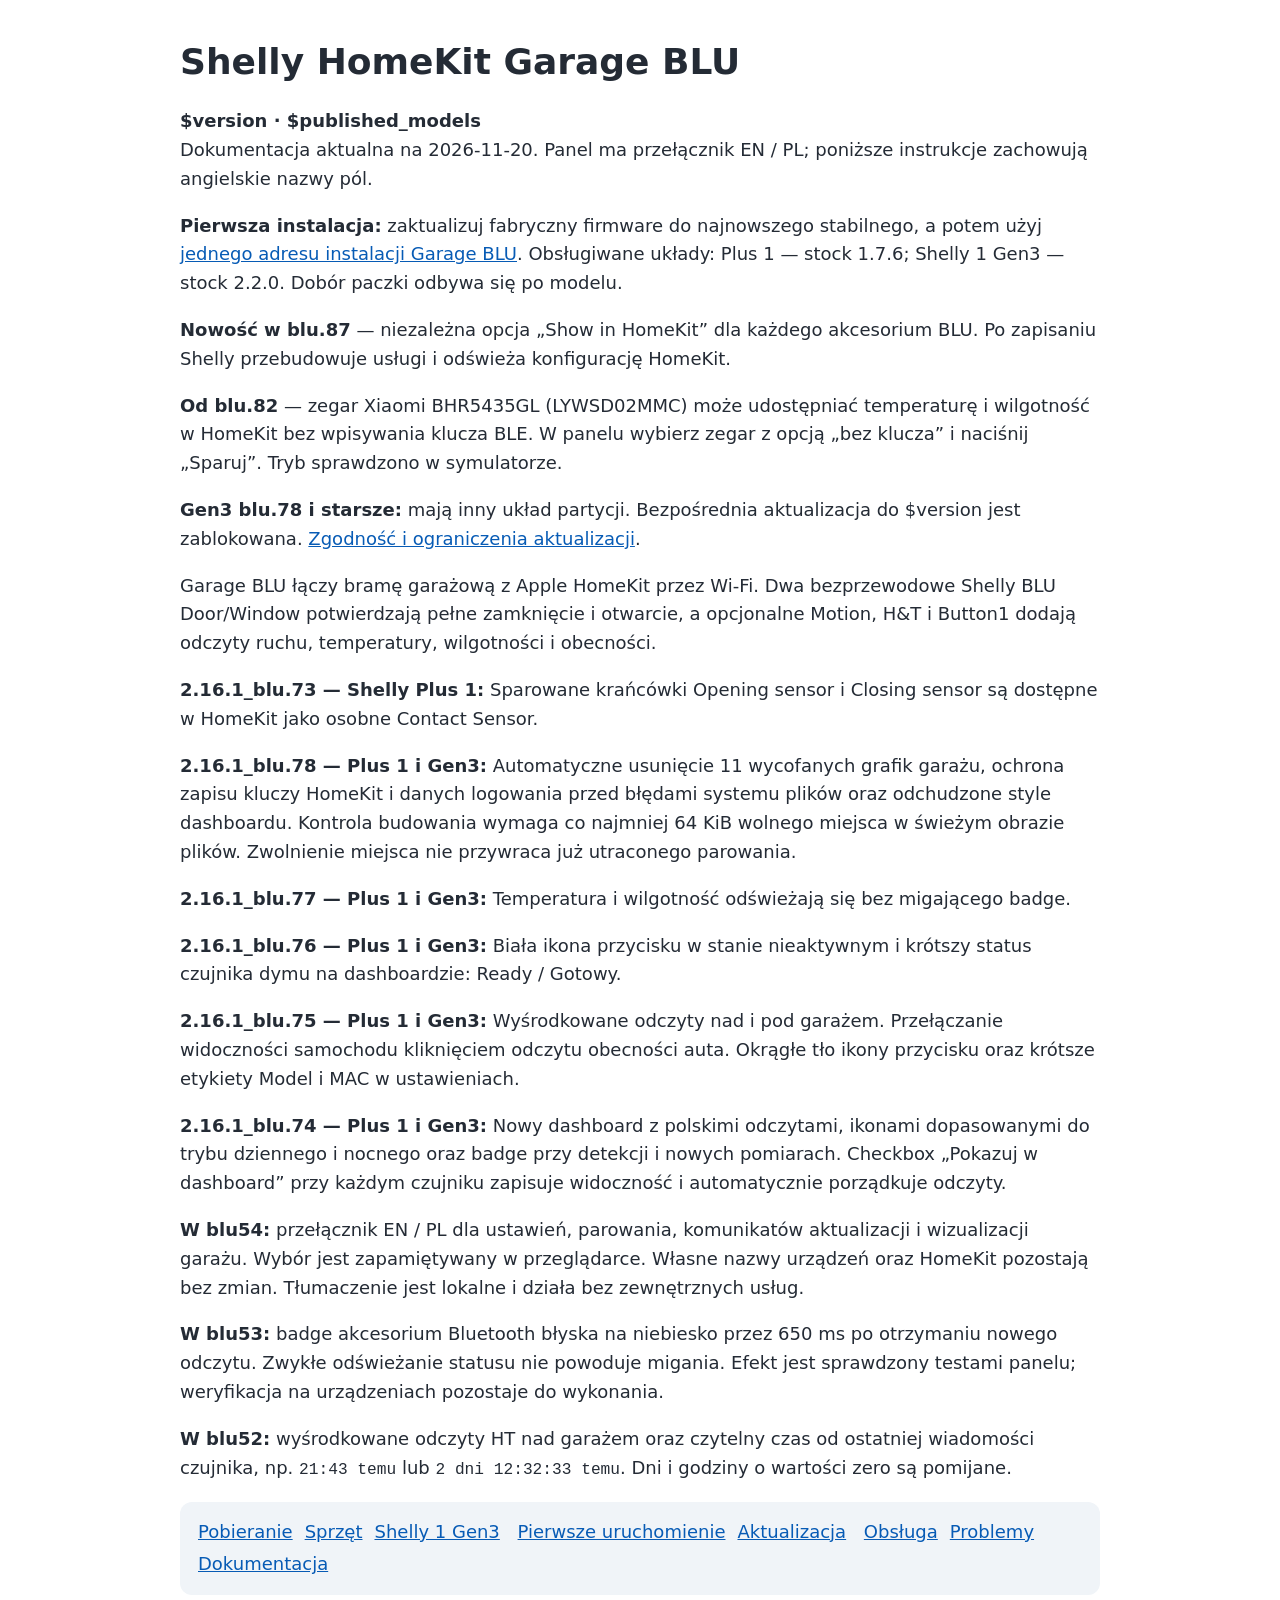
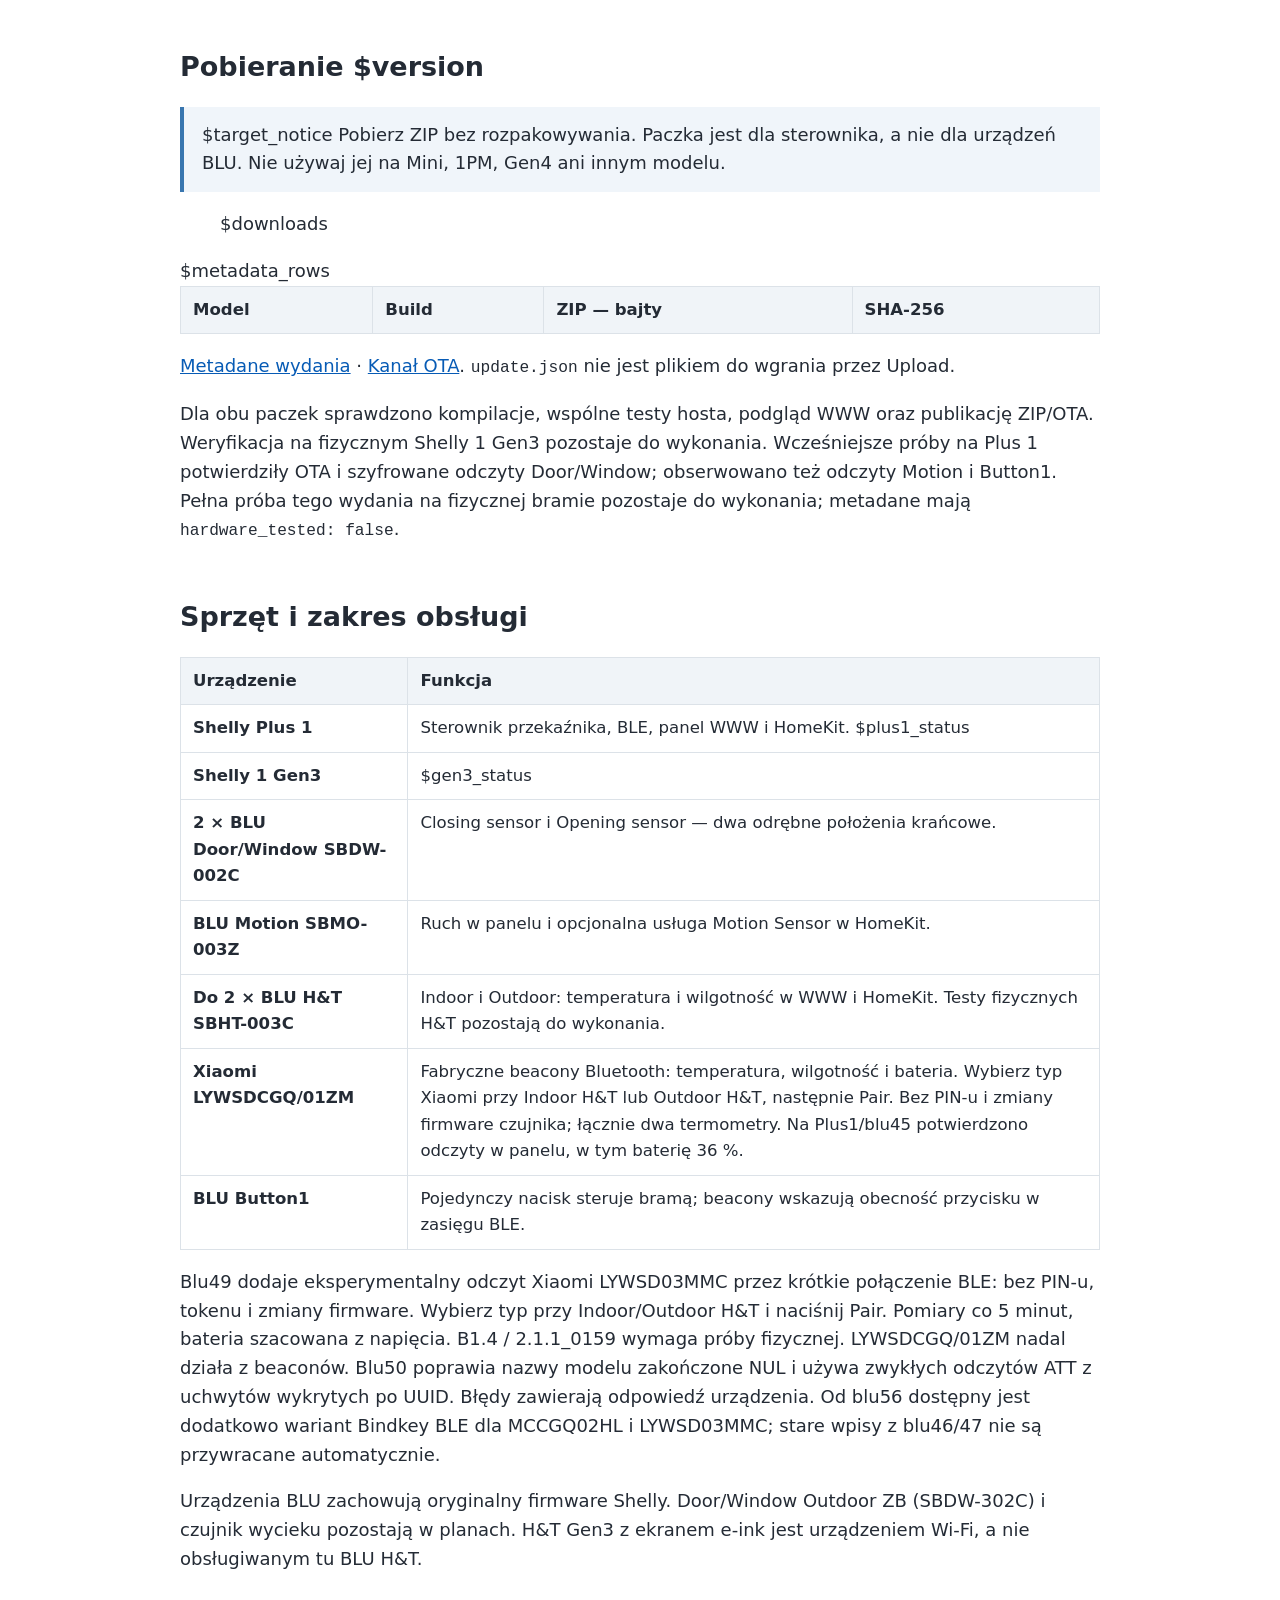
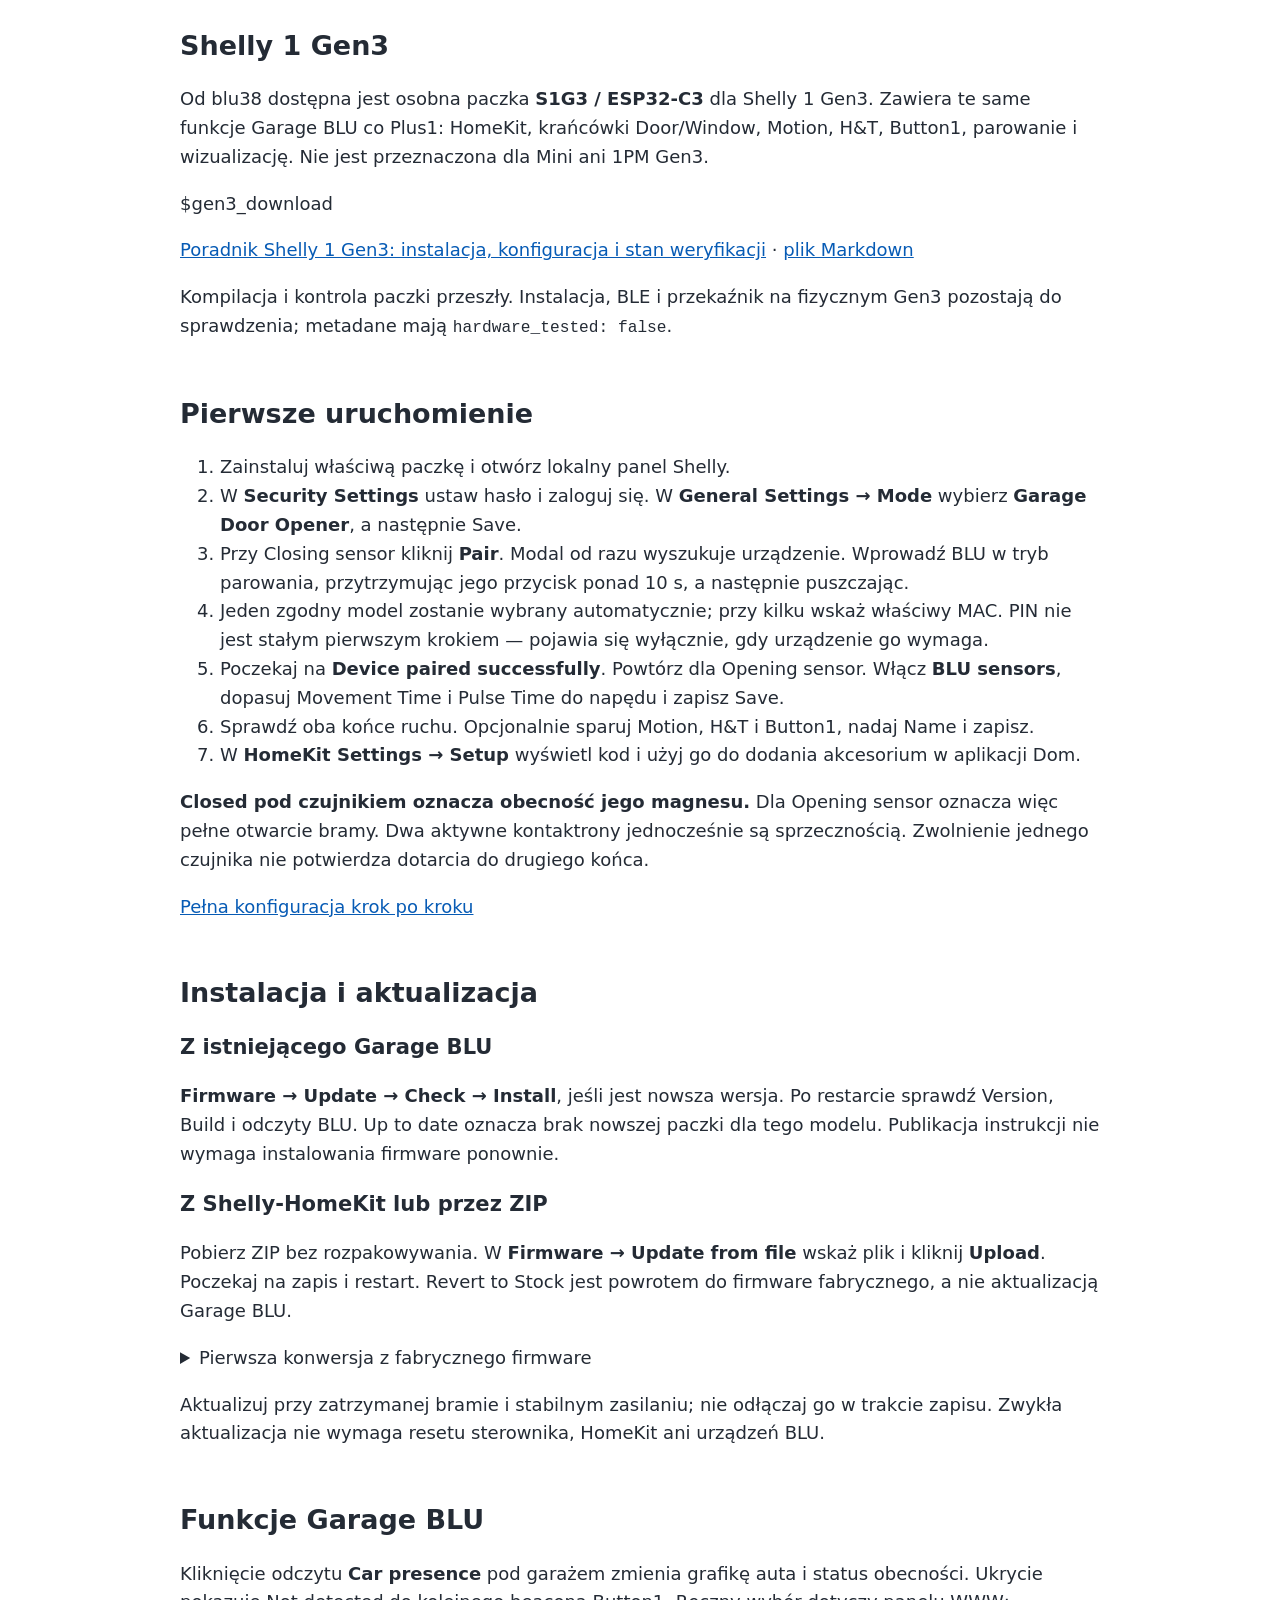
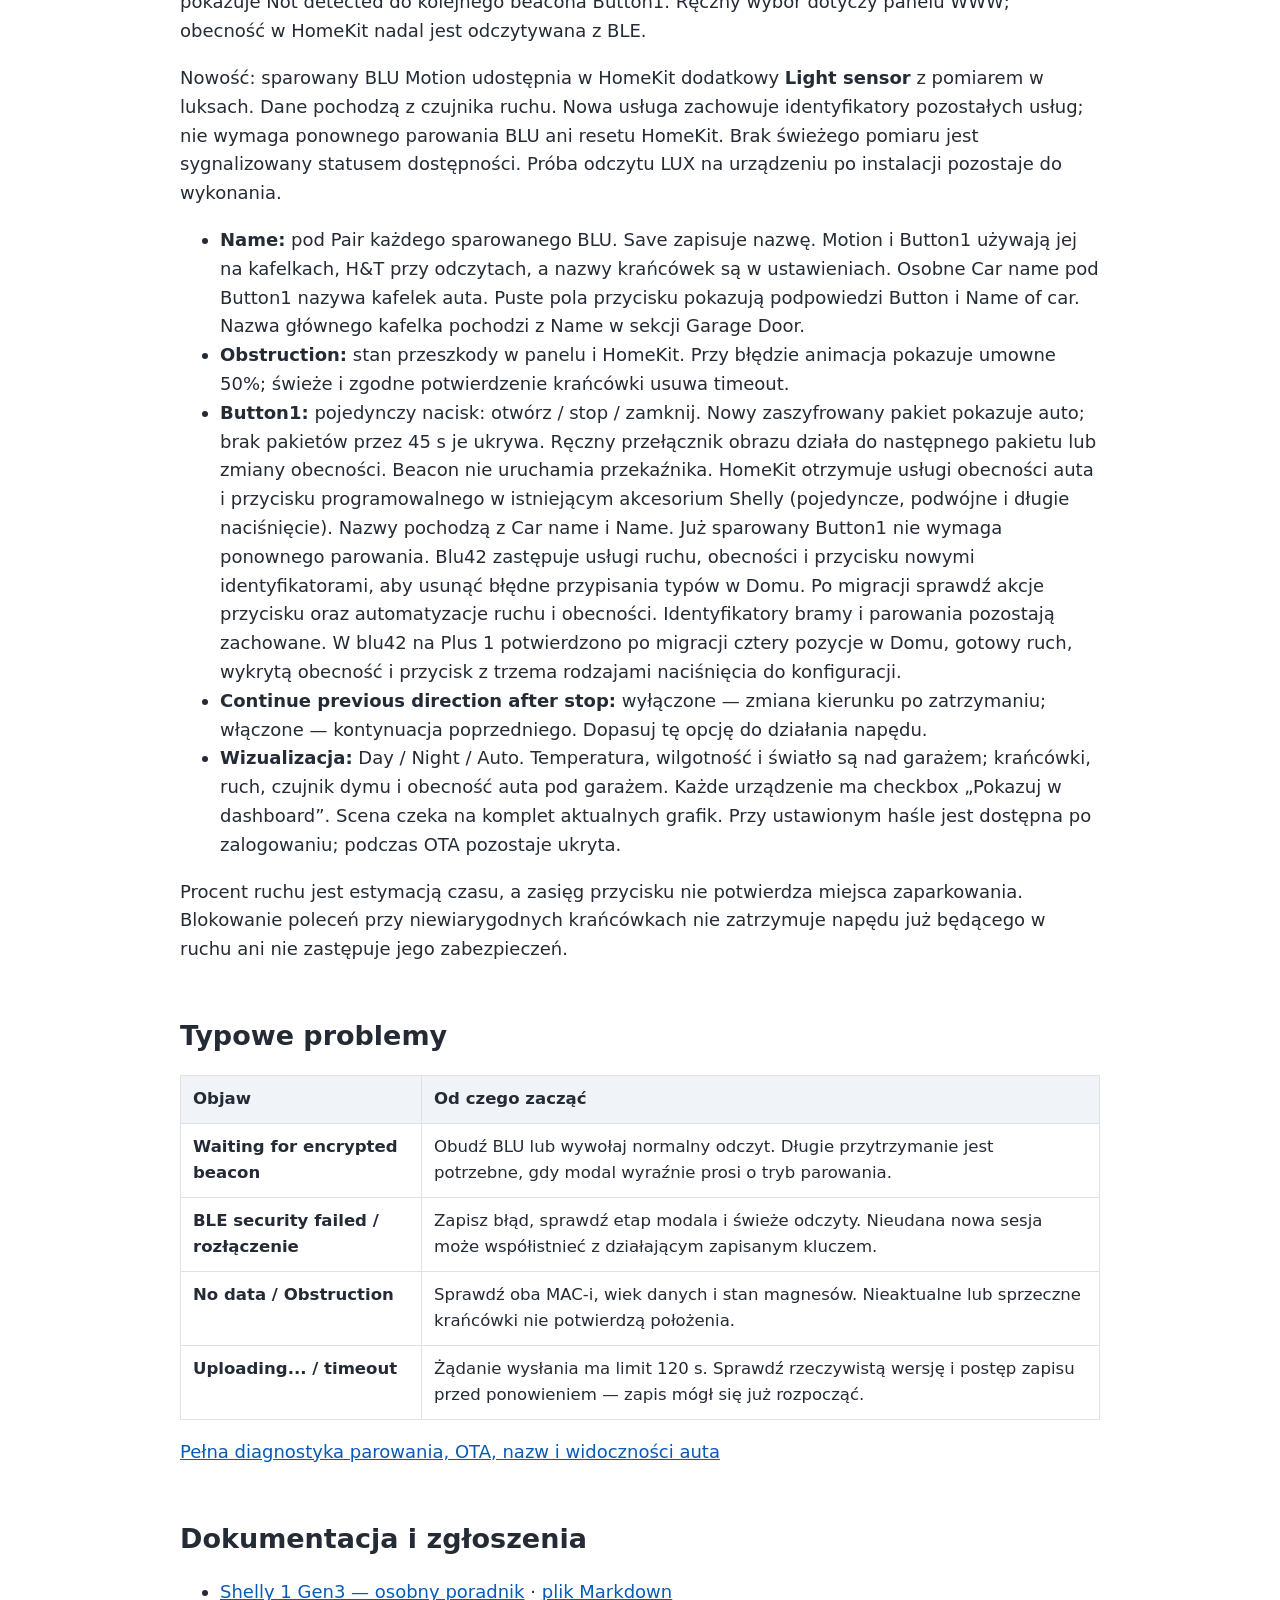
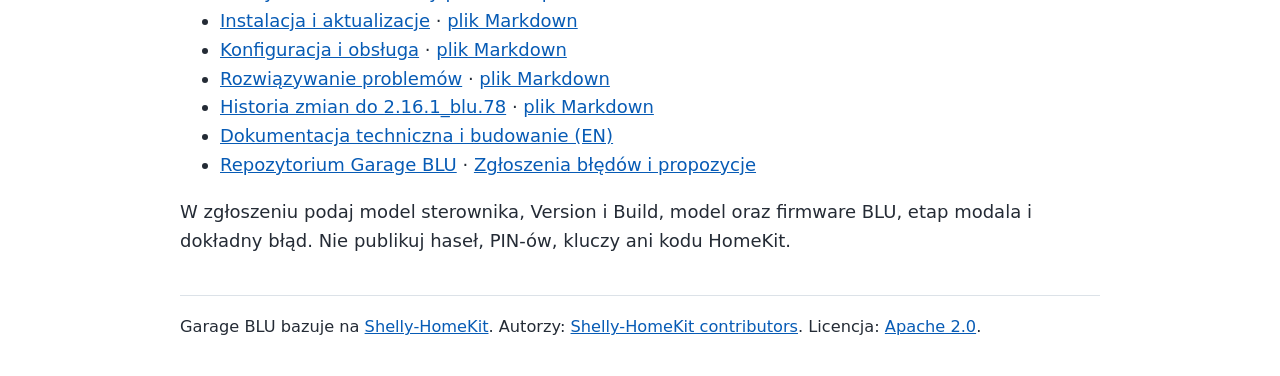
<file: tools/ota/landing.html>
<!doctype html>
<html lang="pl">
<head>
  <meta charset="utf-8">
  <meta name="viewport" content="width=device-width, initial-scale=1">
  <meta name="description" content="Garage BLU: firmware dla bramy garażowej, HomeKit i szyfrowanych urządzeń Shelly BLU. Pobieranie, konfiguracja i diagnostyka.">
  <title>Garage BLU $version — pobieranie i instrukcje</title>
  <style>
    body{font:18px/1.6 system-ui,sans-serif;max-width:920px;margin:40px auto;padding:0 22px;color:#242b35;background:#fff}
    h1{line-height:1.2}h2{margin-top:2em;line-height:1.3}h3{line-height:1.35}
    a{color:#075bb5}a:focus-visible{outline:3px solid #075bb5;outline-offset:3px}
    nav{padding:14px 18px;border-radius:12px;background:#f0f4f8}nav a{display:inline-block;margin:2px 12px 2px 0}
    .note{padding:14px 18px;border-left:4px solid #3976af;background:#f0f5fa}
    .table-wrap{overflow-x:auto}table{border-collapse:collapse;width:100%;font-size:.92em}
    th,td{padding:10px 12px;border:1px solid #dce2e8;text-align:left;vertical-align:top}thead{background:#f0f4f8}
    code{font-size:.9em;overflow-wrap:anywhere}pre{white-space:pre-wrap;overflow-wrap:anywhere;padding:14px;background:#f3f5f7;border-radius:10px}
    footer{margin:40px 0 24px;border-top:1px solid #dce2e8;padding-top:18px;font-size:.9em}
    @media(max-width:600px){body{font-size:16px;margin-top:24px}th,td{padding:8px}}
  </style>
</head>
<body>
<main>
<h1>Shelly HomeKit Garage BLU</h1>
<p><strong>$version · $published_models</strong><br>Dokumentacja aktualna na 2026-11-20. Panel ma przełącznik EN / PL; poniższe instrukcje zachowują angielskie nazwy pól.</p>
<p><strong>Pierwsza instalacja:</strong> zaktualizuj fabryczny firmware do najnowszego stabilnego, a potem użyj <a href="update/">jednego adresu instalacji Garage BLU</a>. Obsługiwane układy: Plus 1 — stock 1.7.6; Shelly 1 Gen3 — stock 2.2.0. Dobór paczki odbywa się po modelu.</p>
<p><strong>Nowość w blu.87</strong> — niezależna opcja „Show in HomeKit” dla każdego akcesorium BLU. Po zapisaniu Shelly przebudowuje usługi i odświeża konfigurację HomeKit.</p>
<p><strong>Od blu.82</strong> — zegar Xiaomi BHR5435GL (LYWSD02MMC) może udostępniać temperaturę i wilgotność w HomeKit bez wpisywania klucza BLE. W panelu wybierz zegar z opcją „bez klucza” i naciśnij „Sparuj”. Tryb sprawdzono w symulatorze.</p>
<p><strong>Gen3 blu.78 i starsze:</strong> mają inny układ partycji. Bezpośrednia aktualizacja do $version jest zablokowana. <a href="INSTALACJA_JEDEN_ADRES.md">Zgodność i ograniczenia aktualizacji</a>.</p>
<p>Garage BLU łączy bramę garażową z Apple HomeKit przez Wi-Fi. Dwa bezprzewodowe
Shelly BLU Door/Window potwierdzają pełne zamknięcie i otwarcie, a opcjonalne
Motion, H&amp;T i Button1 dodają odczyty ruchu, temperatury, wilgotności i obecności.</p>
<p><strong>2.16.1_blu.73 — Shelly Plus 1:</strong> Sparowane krańcówki Opening sensor i Closing sensor są dostępne w HomeKit jako osobne Contact Sensor.</p>
<p><strong>2.16.1_blu.78 — Plus 1 i Gen3:</strong> Automatyczne usunięcie 11 wycofanych grafik garażu, ochrona zapisu kluczy HomeKit i danych logowania przed błędami systemu plików oraz odchudzone style dashboardu. Kontrola budowania wymaga co najmniej 64 KiB wolnego miejsca w świeżym obrazie plików. Zwolnienie miejsca nie przywraca już utraconego parowania.</p>
<p><strong>2.16.1_blu.77 — Plus 1 i Gen3:</strong> Temperatura i wilgotność odświeżają się bez migającego badge.</p>
<p><strong>2.16.1_blu.76 — Plus 1 i Gen3:</strong> Biała ikona przycisku w stanie nieaktywnym i krótszy status czujnika dymu na dashboardzie: Ready / Gotowy.</p>
<p><strong>2.16.1_blu.75 — Plus 1 i Gen3:</strong> Wyśrodkowane odczyty nad i pod garażem. Przełączanie widoczności samochodu kliknięciem odczytu obecności auta. Okrągłe tło ikony przycisku oraz krótsze etykiety Model i MAC w ustawieniach.</p>
<p><strong>2.16.1_blu.74 — Plus 1 i Gen3:</strong> Nowy dashboard z polskimi odczytami, ikonami dopasowanymi do trybu dziennego i nocnego oraz badge przy detekcji i nowych pomiarach. Checkbox „Pokazuj w dashboard” przy każdym czujniku zapisuje widoczność i automatycznie porządkuje odczyty.</p>
<p><strong>W blu54:</strong> przełącznik EN / PL dla ustawień, parowania, komunikatów aktualizacji i wizualizacji garażu. Wybór jest zapamiętywany w przeglądarce. Własne nazwy urządzeń oraz HomeKit pozostają bez zmian. Tłumaczenie jest lokalne i działa bez zewnętrznych usług.</p>
<p><strong>W blu53:</strong> badge akcesorium Bluetooth błyska na niebiesko przez 650 ms po otrzymaniu nowego odczytu. Zwykłe odświeżanie statusu nie powoduje migania. Efekt jest sprawdzony testami panelu; weryfikacja na urządzeniach pozostaje do wykonania.</p>
<p><strong>W blu52:</strong> wyśrodkowane odczyty HT nad garażem oraz czytelny czas od ostatniej wiadomości czujnika, np. <code>21:43 temu</code> lub <code>2 dni 12:32:33 temu</code>. Dni i godziny o wartości zero są pomijane.</p>
<nav aria-label="Na tej stronie">
  <a href="#pobieranie">Pobieranie</a><a href="#sprzet">Sprzęt</a><a href="#gen3">Shelly 1 Gen3</a>
  <a href="#konfiguracja">Pierwsze uruchomienie</a><a href="#aktualizacja">Aktualizacja</a>
  <a href="#funkcje">Obsługa</a><a href="#problemy">Problemy</a><a href="#dokumentacja">Dokumentacja</a>
</nav>

<section id="pobieranie">
<h2>Pobieranie $version</h2>
<p class="note">$target_notice Pobierz ZIP bez rozpakowywania. Paczka jest dla sterownika,
a nie dla urządzeń BLU. Nie używaj jej na Mini, 1PM, Gen4 ani innym modelu.</p>
<ul>$downloads</ul>
<div class="table-wrap"><table>
<thead><tr><th>Model</th><th>Build</th><th>ZIP — bajty</th><th>SHA-256</th></tr></thead>
<tbody>$metadata_rows</tbody>
</table></div>
<p><a href="release.json">Metadane wydania</a> · <a href="update.json">Kanał OTA</a>.
<code>update.json</code> nie jest plikiem do wgrania przez Upload.</p>
<p>Dla obu paczek sprawdzono kompilacje, wspólne testy hosta, podgląd WWW oraz publikację ZIP/OTA.
Weryfikacja na fizycznym Shelly 1 Gen3 pozostaje do wykonania.
Wcześniejsze próby na Plus 1 potwierdziły OTA i szyfrowane odczyty Door/Window;
obserwowano też odczyty Motion i Button1. Pełna próba tego wydania na fizycznej bramie
pozostaje do wykonania; metadane mają <code>hardware_tested: false</code>.</p>
</section>

<section id="sprzet">
<h2>Sprzęt i zakres obsługi</h2>
<div class="table-wrap"><table>
<thead><tr><th>Urządzenie</th><th>Funkcja</th></tr></thead>
<tbody>
<tr><th scope="row">Shelly Plus 1</th><td>Sterownik przekaźnika, BLE, panel WWW i HomeKit. $plus1_status</td></tr>
<tr><th scope="row">Shelly 1 Gen3</th><td>$gen3_status</td></tr>
<tr><th scope="row">2 × BLU Door/Window SBDW-002C</th><td>Closing sensor i Opening sensor — dwa odrębne położenia krańcowe.</td></tr>
<tr><th scope="row">BLU Motion SBMO-003Z</th><td>Ruch w panelu i opcjonalna usługa Motion Sensor w HomeKit.</td></tr>
<tr><th scope="row">Do 2 × BLU H&amp;T SBHT-003C</th><td>Indoor i Outdoor: temperatura i wilgotność w WWW i HomeKit. Testy fizycznych H&amp;T pozostają do wykonania.</td></tr>
<tr><th scope="row">Xiaomi LYWSDCGQ/01ZM</th><td>Fabryczne beacony Bluetooth: temperatura, wilgotność i bateria. Wybierz typ Xiaomi przy Indoor H&amp;T lub Outdoor H&amp;T, następnie Pair. Bez PIN-u i zmiany firmware czujnika; łącznie dwa termometry. Na Plus1/blu45 potwierdzono odczyty w panelu, w tym baterię 36 %.</td></tr>
<tr><th scope="row">BLU Button1</th><td>Pojedynczy nacisk steruje bramą; beacony wskazują obecność przycisku w zasięgu BLE.</td></tr>
</tbody></table></div>
<p>Blu49 dodaje eksperymentalny odczyt Xiaomi LYWSD03MMC przez krótkie połączenie BLE: bez PIN-u, tokenu i zmiany firmware. Wybierz typ przy Indoor/Outdoor H&amp;T i naciśnij Pair. Pomiary co 5 minut, bateria szacowana z napięcia. B1.4 / 2.1.1_0159 wymaga próby fizycznej. LYWSDCGQ/01ZM nadal działa z beaconów. Blu50 poprawia nazwy modelu zakończone NUL i używa zwykłych odczytów ATT z uchwytów wykrytych po UUID. Błędy zawierają odpowiedź urządzenia. Od blu56 dostępny jest dodatkowo wariant Bindkey BLE dla MCCGQ02HL i LYWSD03MMC; stare wpisy z blu46/47 nie są przywracane automatycznie.</p>
<p>Urządzenia BLU zachowują oryginalny firmware Shelly. Door/Window Outdoor ZB
(SBDW-302C) i czujnik wycieku pozostają w planach. H&amp;T Gen3 z ekranem e-ink jest
urządzeniem Wi-Fi, a nie obsługiwanym tu BLU H&amp;T.</p>
</section>

<section id="gen3">
<h2>Shelly 1 Gen3</h2>
<p>Od blu38 dostępna jest osobna paczka <strong>S1G3 / ESP32-C3</strong> dla Shelly 1 Gen3.
Zawiera te same funkcje Garage BLU co Plus1: HomeKit, krańcówki Door/Window, Motion,
H&amp;T, Button1, parowanie i wizualizację. Nie jest przeznaczona dla Mini ani 1PM Gen3.</p>
<p>$gen3_download</p>
<p><a href="$repo/blob/master/docs/SHELLY_1_GEN3.md">Poradnik Shelly 1 Gen3: instalacja, konfiguracja i stan weryfikacji</a>
· <a href="SHELLY_1_GEN3.md">plik Markdown</a></p>
<p>Kompilacja i kontrola paczki przeszły. Instalacja, BLE i przekaźnik na fizycznym Gen3
pozostają do sprawdzenia; metadane mają <code>hardware_tested: false</code>.</p>
</section>

<section id="konfiguracja">
<h2>Pierwsze uruchomienie</h2>
<ol>
<li>Zainstaluj właściwą paczkę i otwórz lokalny panel Shelly.</li>
<li>W <strong>Security Settings</strong> ustaw hasło i zaloguj się.
W <strong>General Settings → Mode</strong> wybierz <strong>Garage Door Opener</strong>, a następnie Save.</li>
<li>Przy Closing sensor kliknij <strong>Pair</strong>. Modal od razu wyszukuje urządzenie.
Wprowadź BLU w tryb parowania, przytrzymując jego przycisk ponad 10 s, a następnie puszczając.</li>
<li>Jeden zgodny model zostanie wybrany automatycznie; przy kilku wskaż właściwy MAC.
PIN nie jest stałym pierwszym krokiem — pojawia się wyłącznie, gdy urządzenie go wymaga.</li>
<li>Poczekaj na <strong>Device paired successfully</strong>. Powtórz dla Opening sensor.
Włącz <strong>BLU sensors</strong>, dopasuj Movement Time i Pulse Time do napędu i zapisz Save.</li>
<li>Sprawdź oba końce ruchu. Opcjonalnie sparuj Motion, H&amp;T i Button1, nadaj Name i zapisz.</li>
<li>W <strong>HomeKit Settings → Setup</strong> wyświetl kod i użyj go do dodania akcesorium w aplikacji Dom.</li>
</ol>
<p><strong>Closed pod czujnikiem oznacza obecność jego magnesu.</strong> Dla Opening sensor
oznacza więc pełne otwarcie bramy. Dwa aktywne kontaktrony jednocześnie są sprzecznością.
Zwolnienie jednego czujnika nie potwierdza dotarcia do drugiego końca.</p>
<p><a href="$repo/blob/master/docs/KONFIGURACJA.md">Pełna konfiguracja krok po kroku</a></p>
</section>

<section id="aktualizacja">
<h2>Instalacja i aktualizacja</h2>
<h3>Z istniejącego Garage BLU</h3>
<p><strong>Firmware → Update → Check → Install</strong>, jeśli jest nowsza wersja.
Po restarcie sprawdź Version, Build i odczyty BLU. Up to date oznacza brak nowszej
paczki dla tego modelu. Publikacja instrukcji nie wymaga instalowania firmware ponownie.</p>
<h3>Z Shelly-HomeKit lub przez ZIP</h3>
<p>Pobierz ZIP bez rozpakowywania. W <strong>Firmware → Update from file</strong>
wskaż plik i kliknij <strong>Upload</strong>. Poczekaj na zapis i restart.
Revert to Stock jest powrotem do firmware fabrycznego, a nie aktualizacją Garage BLU.</p>
<details>
<summary>Pierwsza konwersja z fabrycznego firmware</summary>
<p>Zalecana ścieżka: najnowszy stabilny stock, następnie <a href="update/">instalator sprawdzający model sprzętu i wersję firmware</a>. Link pojawia się dopiero po zgodnej weryfikacji. Nowszy stock także wymaga potwierdzenia zgodności. Poniżej alternatywa z bezpośrednim ZIP-em.</p>
<p>Otwórz fabryczny panel i użyj instalacji własnego ZIP-u lub URL, jeśli jest dostępna.
Alternatywą jest fabryczne RPC Shelly.Update z parametrem url. Wybierz przykład dla
dokładnego modelu. Po podstawieniu ADRES_IP i otwarciu adresu rozpoczyna aktualizację:</p>
$stock_update_examples
<p>Przy haśle użyj uwierzytelnionego panelu lub klienta RPC. Samo istnienie tego RPC
nie potwierdza zgodności z każdą fabryczną wersją lub partycjonowaniem.
<a href="$repo/blob/master/docs/AKTUALIZACJA.md">Pełna instrukcja i stan weryfikacji konwersji</a>.</p>
</details>
<p>Aktualizuj przy zatrzymanej bramie i stabilnym zasilaniu; nie odłączaj go w trakcie
zapisu. Zwykła aktualizacja nie wymaga resetu sterownika, HomeKit ani urządzeń BLU.</p>
</section>

<section id="funkcje">
<h2>Funkcje Garage BLU</h2>
<p>Kliknięcie odczytu <strong>Car presence</strong> pod garażem zmienia grafikę auta i status obecności.
Ukrycie pokazuje Not detected do kolejnego beacona Button1.
Ręczny wybór dotyczy panelu WWW; obecność w HomeKit nadal jest odczytywana z BLE.</p>
<p>Nowość: sparowany BLU Motion udostępnia w HomeKit dodatkowy <strong>Light sensor</strong>
z pomiarem w luksach. Dane pochodzą z czujnika ruchu. Nowa usługa zachowuje
identyfikatory pozostałych usług; nie wymaga ponownego parowania BLU ani resetu HomeKit.
Brak świeżego pomiaru jest sygnalizowany statusem dostępności. Próba odczytu LUX
na urządzeniu po instalacji pozostaje do wykonania.</p>
<ul>
<li><strong>Name:</strong> pod Pair każdego sparowanego BLU. Save zapisuje nazwę.
Motion i Button1 używają jej na kafelkach, H&amp;T przy odczytach, a nazwy krańcówek są w ustawieniach.
Osobne Car name pod Button1 nazywa kafelek auta. Puste pola przycisku pokazują podpowiedzi Button i Name of car.
Nazwa głównego kafelka pochodzi z Name w sekcji Garage Door.</li>
<li><strong>Obstruction:</strong> stan przeszkody w panelu i HomeKit. Przy błędzie animacja
pokazuje umowne 50%; świeże i zgodne potwierdzenie krańcówki usuwa timeout.</li>
<li><strong>Button1:</strong> pojedynczy nacisk: otwórz / stop / zamknij. Nowy zaszyfrowany
pakiet pokazuje auto; brak pakietów przez 45 s je ukrywa. Ręczny przełącznik obrazu działa
do następnego pakietu lub zmiany obecności. Beacon nie uruchamia przekaźnika.
HomeKit otrzymuje usługi obecności auta i przycisku programowalnego w istniejącym akcesorium Shelly
(pojedyncze, podwójne i długie naciśnięcie). Nazwy pochodzą z Car name i Name.
Już sparowany Button1 nie wymaga ponownego parowania. Blu42 zastępuje usługi ruchu,
obecności i przycisku nowymi identyfikatorami, aby usunąć błędne przypisania typów w Domu.
Po migracji sprawdź akcje przycisku oraz automatyzacje ruchu i obecności.
Identyfikatory bramy i parowania pozostają zachowane. W blu42 na Plus 1 potwierdzono po
migracji cztery pozycje w Domu, gotowy ruch, wykrytą obecność i przycisk z trzema
rodzajami naciśnięcia do konfiguracji.</li>
<li><strong>Continue previous direction after stop:</strong> wyłączone — zmiana kierunku po
zatrzymaniu; włączone — kontynuacja poprzedniego. Dopasuj tę opcję do działania napędu.</li>
<li><strong>Wizualizacja:</strong> Day / Night / Auto. Temperatura, wilgotność i światło
są nad garażem; krańcówki, ruch, czujnik dymu i obecność auta pod garażem.
Każde urządzenie ma checkbox „Pokazuj w dashboard”. Scena czeka na komplet aktualnych grafik.
Przy ustawionym haśle jest dostępna po zalogowaniu; podczas OTA pozostaje ukryta.</li>
</ul>
<p>Procent ruchu jest estymacją czasu, a zasięg przycisku nie potwierdza miejsca
zaparkowania. Blokowanie poleceń przy niewiarygodnych krańcówkach nie zatrzymuje
napędu już będącego w ruchu ani nie zastępuje jego zabezpieczeń.</p>
</section>

<section id="problemy">
<h2>Typowe problemy</h2>
<div class="table-wrap"><table>
<thead><tr><th>Objaw</th><th>Od czego zacząć</th></tr></thead>
<tbody>
<tr><th scope="row">Waiting for encrypted beacon</th><td>Obudź BLU lub wywołaj normalny odczyt. Długie przytrzymanie jest potrzebne, gdy modal wyraźnie prosi o tryb parowania.</td></tr>
<tr><th scope="row">BLE security failed / rozłączenie</th><td>Zapisz błąd, sprawdź etap modala i świeże odczyty. Nieudana nowa sesja może współistnieć z działającym zapisanym kluczem.</td></tr>
<tr><th scope="row">No data / Obstruction</th><td>Sprawdź oba MAC-i, wiek danych i stan magnesów. Nieaktualne lub sprzeczne krańcówki nie potwierdzą położenia.</td></tr>
<tr><th scope="row">Uploading... / timeout</th><td>Żądanie wysłania ma limit 120 s. Sprawdź rzeczywistą wersję i postęp zapisu przed ponowieniem — zapis mógł się już rozpocząć.</td></tr>
</tbody></table></div>
<p><a href="$repo/blob/master/docs/ROZWIAZYWANIE_PROBLEMOW.md">Pełna diagnostyka parowania, OTA, nazw i widoczności auta</a></p>
</section>

<section id="dokumentacja">
<h2>Dokumentacja i zgłoszenia</h2>
<ul>
<li><a href="$repo/blob/master/docs/SHELLY_1_GEN3.md">Shelly 1 Gen3 — osobny poradnik</a> · <a href="SHELLY_1_GEN3.md">plik Markdown</a></li>
<li><a href="$repo/blob/master/docs/AKTUALIZACJA.md">Instalacja i aktualizacje</a> · <a href="AKTUALIZACJA.md">plik Markdown</a></li>
<li><a href="$repo/blob/master/docs/KONFIGURACJA.md">Konfiguracja i obsługa</a> · <a href="KONFIGURACJA.md">plik Markdown</a></li>
<li><a href="$repo/blob/master/docs/ROZWIAZYWANIE_PROBLEMOW.md">Rozwiązywanie problemów</a> · <a href="ROZWIAZYWANIE_PROBLEMOW.md">plik Markdown</a></li>
<li><a href="$repo/blob/master/docs/HISTORIA_ZMIAN.md">Historia zmian do 2.16.1_blu.78</a> · <a href="HISTORIA_ZMIAN.md">plik Markdown</a></li>
<li><a href="$repo/blob/master/README-BLU.md">Dokumentacja techniczna i budowanie (EN)</a></li>
<li><a href="$repo">Repozytorium Garage BLU</a> · <a href="$repo/issues">Zgłoszenia błędów i propozycje</a></li>
</ul>
<p>W zgłoszeniu podaj model sterownika, Version i Build, model oraz firmware BLU,
etap modala i dokładny błąd. Nie publikuj haseł, PIN-ów, kluczy ani kodu HomeKit.</p>
</section>
</main>
<footer>Garage BLU bazuje na <a href="https://github.com/mongoose-os-apps/shelly-homekit">Shelly-HomeKit</a>.
Autorzy: <a href="$repo/blob/master/AUTHORS.md">Shelly-HomeKit contributors</a>.
Licencja: <a href="$repo/blob/master/LICENSE">Apache 2.0</a>.</footer>
</body>
</html>
</file>
